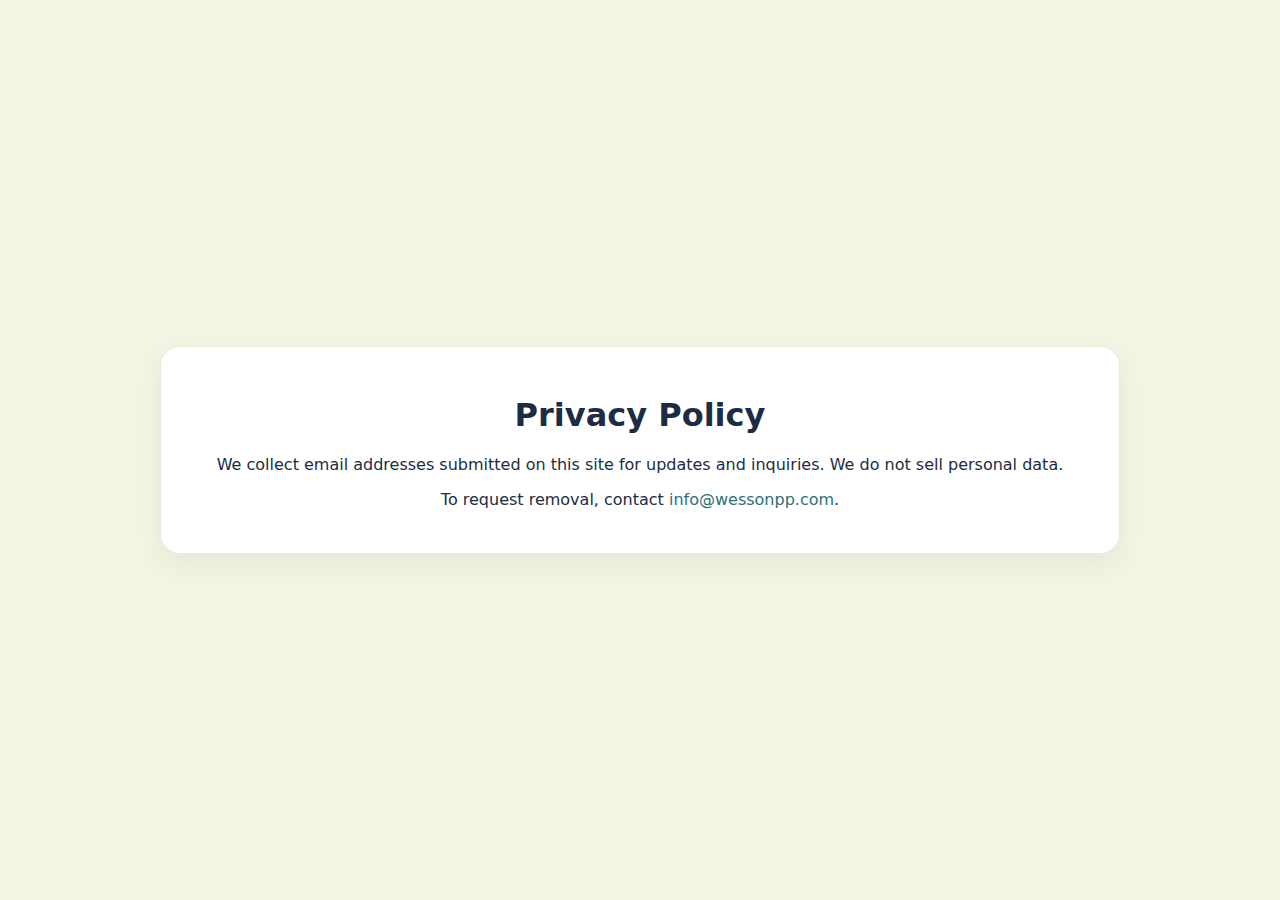
<file: privacy.html>
<!doctype html>
<html lang="en">
<head>
  <meta charset="utf-8">
  <meta name="viewport" content="width=device-width, initial-scale=1">
  <title>Privacy Policy · Wesson Property Partners</title>
  <link rel="stylesheet" href="styles.css">
</head>
<body>
  <main class="wrap" role="main">
    <section class="card">
      <h1>Privacy Policy</h1>
      <p>We collect email addresses submitted on this site for updates and inquiries. We do not sell personal data.</p>
      <p>To request removal, contact <a href="mailto:info@wessonpp.com">info@wessonpp.com</a>.</p>
    </section>
  </main>
</body>
</html>
</file>
<file: styles.css>
/* Wesson Property Partners — Splash Page styles */
:root{
  --bg: #F2F5E2;
  --text: #1C2C44;
  --muted: #3f525f;
  --accent: #2E6F78;
  --card: #ffffff;
  --border: #e7ebe3;
}

*{box-sizing:border-box}
html,body{height:100%}
body{
  margin:0;
  font-family: 'Montserrat', system-ui, -apple-system, Segoe UI, Roboto, Arial, sans-serif;
  background: var(--bg);
  color: var(--text);
}

.wrap{
  min-height:100%;
  display:flex;
  align-items:center;
  justify-content:center;
  padding:40px 16px;
}

.card{
  text-align:center;
  background: var(--card);
  border:1px solid var(--border);
  border-radius: 20px;
  padding: 28px 22px;
  width: min(960px, 100%);
  box-shadow: 0 10px 30px rgba(0,0,0,0.06);
}

.hero-logo{
  width: min(780px, 100%);
  height: auto;
  display:block;
  margin: 0 auto 6px auto;
}

.tagline{
  margin: 6px 0 4px 0;
  font-weight: 700;
  letter-spacing: 0.8px;
  font-size: clamp(16px, 2.6vw, 22px);
  color: var(--text);
}

.launch{
  margin: 4px 0 14px 0;
  color: var(--muted);
  font-size: 15px;
}

.form{
  display:flex;
  justify-content:center;
  gap:10px;
  margin: 0 0 10px 0;
  flex-wrap:wrap;
}

.form input[type="email"]{
  flex: 1 1 360px;
  max-width: 420px;
  padding: 12px 14px;
  border-radius: 10px;
  border: 1px solid #cfd9cd;
  outline: none;
}

.form input::placeholder{ color:#91a0a9 }

.btn{
  padding: 12px 16px;
  border: none;
  border-radius: 10px;
  background: var(--accent);
  color: white;
  font-weight: 700;
  cursor: pointer;
}

.btn:focus{ outline:2px solid #2b77ff; outline-offset:2px }

.contact{
  margin: 6px 0 0 0;
  color: var(--muted);
  font-size: 14px;
}

a{ color: #2E6F78; text-decoration:none }
a:hover{ text-decoration:underline }

.foot{
  margin-top: 16px;
  text-align:center;
  color:#6a7b85;
  font-size:12px;
}

.sr-only{
  position:absolute; width:1px; height:1px; padding:0; margin:-1px; overflow:hidden; clip:rect(0,0,0,0); white-space:nowrap; border:0;
}

@media (max-width:480px){
  .btn, .form input[type="email"]{ width:100% }
}
</file>
